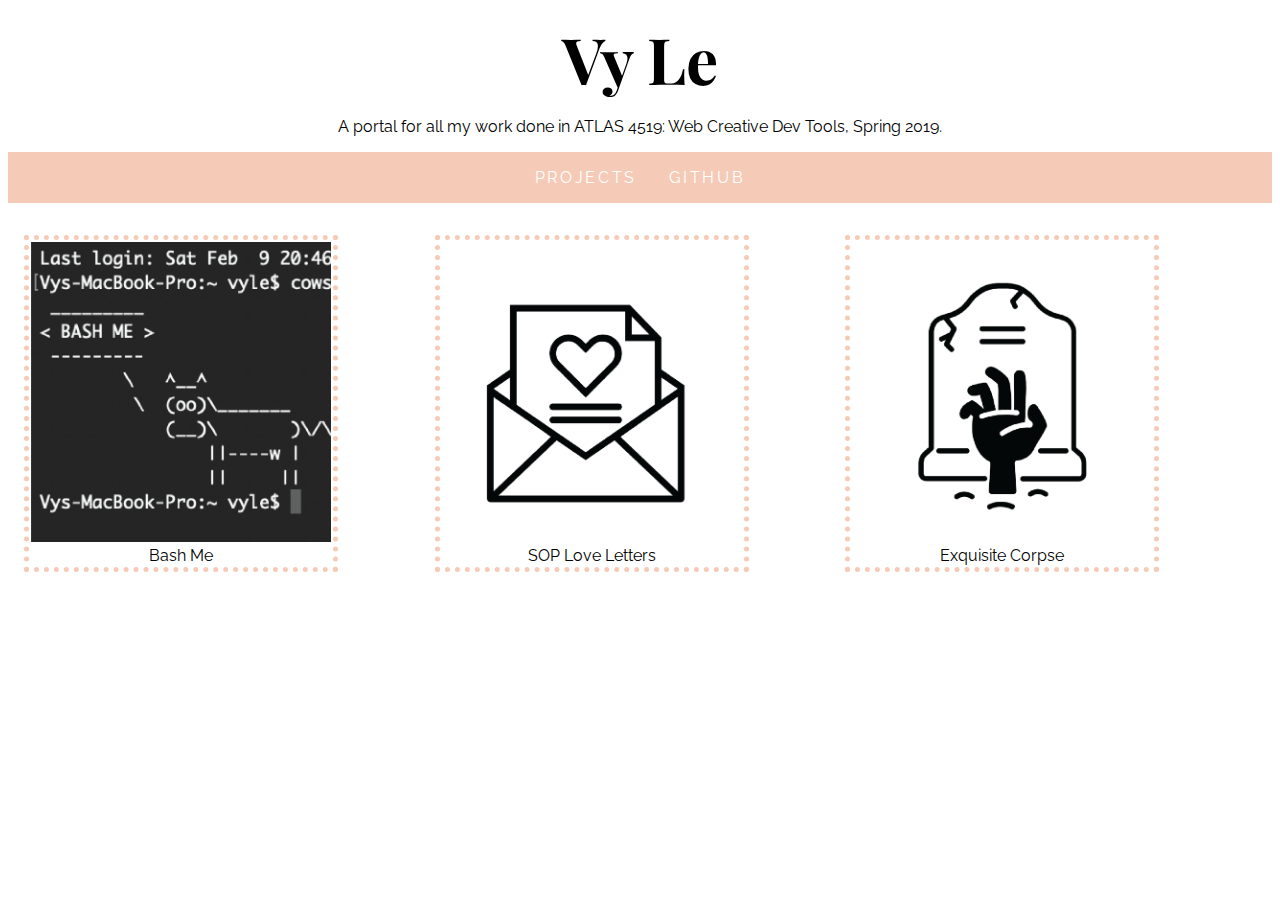
<file: index.html>
<!DOCTYPE html>
<html lang="en">

<head>
    <meta charset="UTF-8">
    <title>Vy Le</title>
    <link rel="stylesheet" href="/scss/portal.css">
    <link href="https://fonts.googleapis.com/css?family=Playfair+Display:400,700|Raleway" rel="stylesheet">
</head>

<body>
    <header>
        <h1>Vy Le</h1>
        <p>A portal for all my work done in ATLAS 4519: Web Creative Dev Tools, Spring 2019.</p>
        <nav>
            <ul>
                <li><a href="#">Projects</a></li>
                <li><a href="https://github.com/sleepvy">Github</a></li>
            </ul>
        </nav>
    </header>

    <main>
        <ul>
            <li><a href="bash-me.html"><img src="/img/thumbnails-01.png" alt="Bash Me">Bash Me</a></li>
            <li><a href="/love-letters/githublove.html"><img src="/img/thumbnails-02.png" alt="SOP Love Letters">SOP Love Letters</a></li>
            <li><a href="/corpse/index.html"><img src="/img/thumbnails-03.png" alt="Exquisite Corpse">Exquisite Corpse</a></li>
        </ul>
    </main>
</body>

</html>
</file>
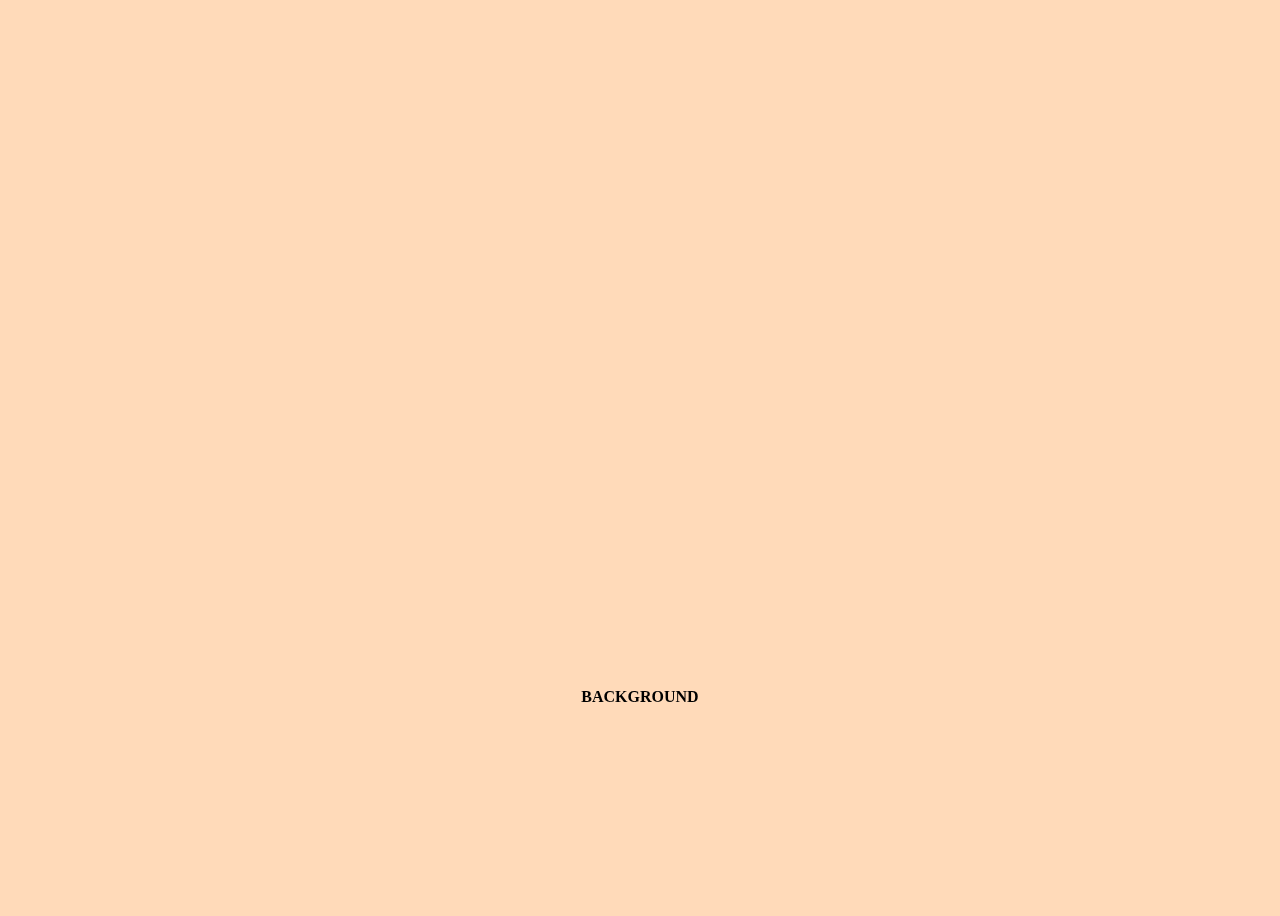
<file: parallexdemo/index.html>
<!DOCTYPE html>
<html lang="en">

<head>
    <meta charset="UTF-8">
    <title>Parallax Simple Demo</title>
    <style>
        body{
            background-color: peachpuff;
        }
        
        .parallax{
            perspective: 1px;
            height: 100vh;
            overflow-x: hidden;
            overflow-y: auto;
        }
        
        .parallax-layer{
            position: absolute;
            top: 0;
            right: 0;
            bottom: 0;
            left: 0;
            padding: 100vh 0; /*add some padding to force scrollbars*/
        }
        
        .parallax-fore{
            transform: translateZ(0);
/*            transform: translateZ(-1px) scale(2);*/
        }
        
        .parallax-back{
            transform: translateZ(-1px);
            /*transform: translateZ(-2px) scale(3); */
        }
        
        h2{
            font-size: 2em;
            position: absolute;
            left: 50%;
            top: 50%;
            transform: translate(-50%,-50%);
        }
    </style>
</head>

<body>
    <div class="parallax">
        <section class="parallax-layer parallax-fore">
            <h2>FOREGROUND</h2>
        </section>
        <section class="parallax-layer parallax-back">
            <h2>BACKGROUND</h2>
        </section>
    </div>
</body>

</html>
</file>
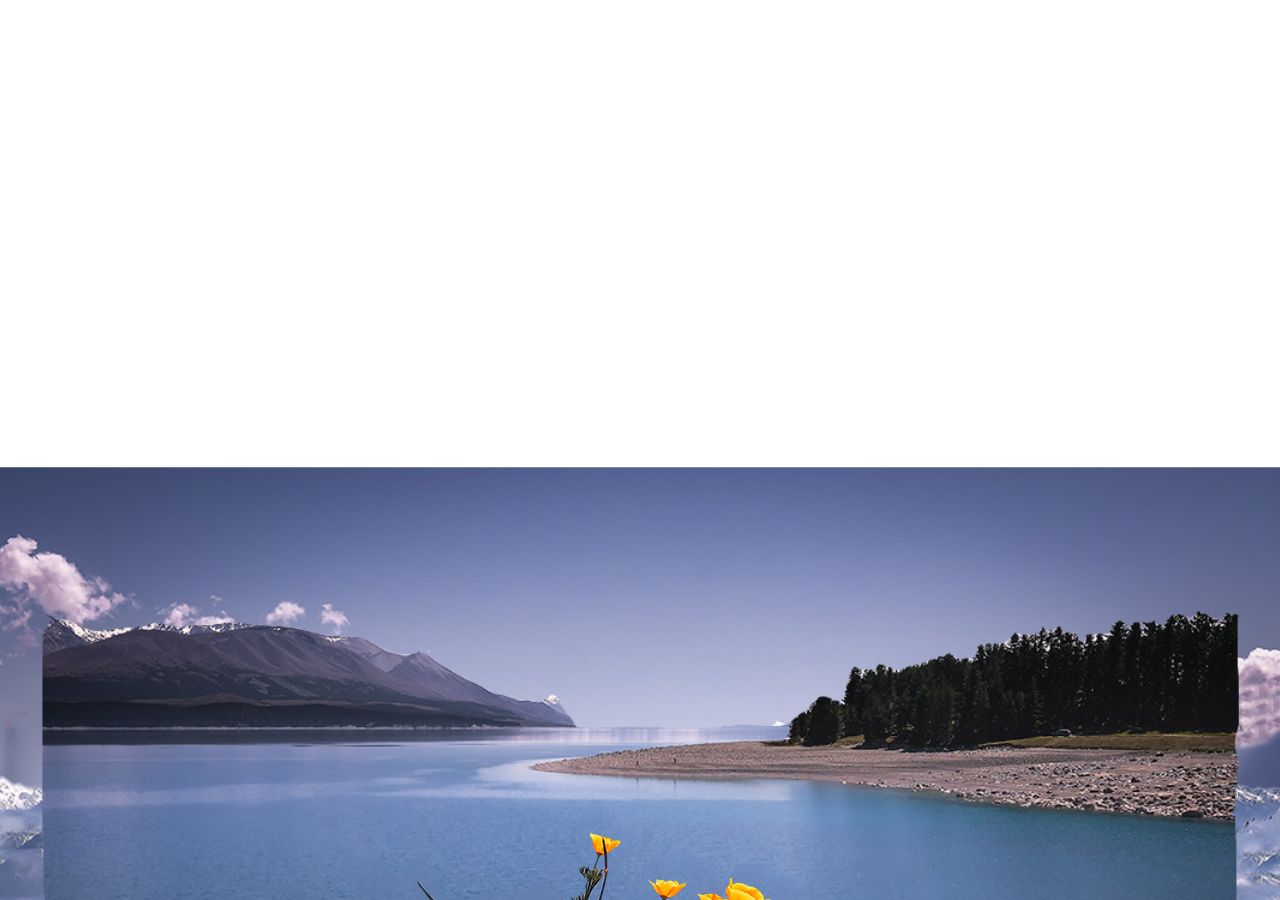
<file: parawax/index.html>
<!DOCTYPE html>
<html lang="en">

<head>
    <meta charset="UTF-8">
    <title>parallax demo</title>
    <link href="main.css" rel="stylesheet">
</head>

<body>

    <main class="parallax">
        <section id="group2" class="group">
            <div class="parallaxLayer base"></div>
            <div class="parallaxLayer base2"></div>
            <div class="parallaxLayer base3"></div>

        </section>

    </main>
</body>

</html>
</file>
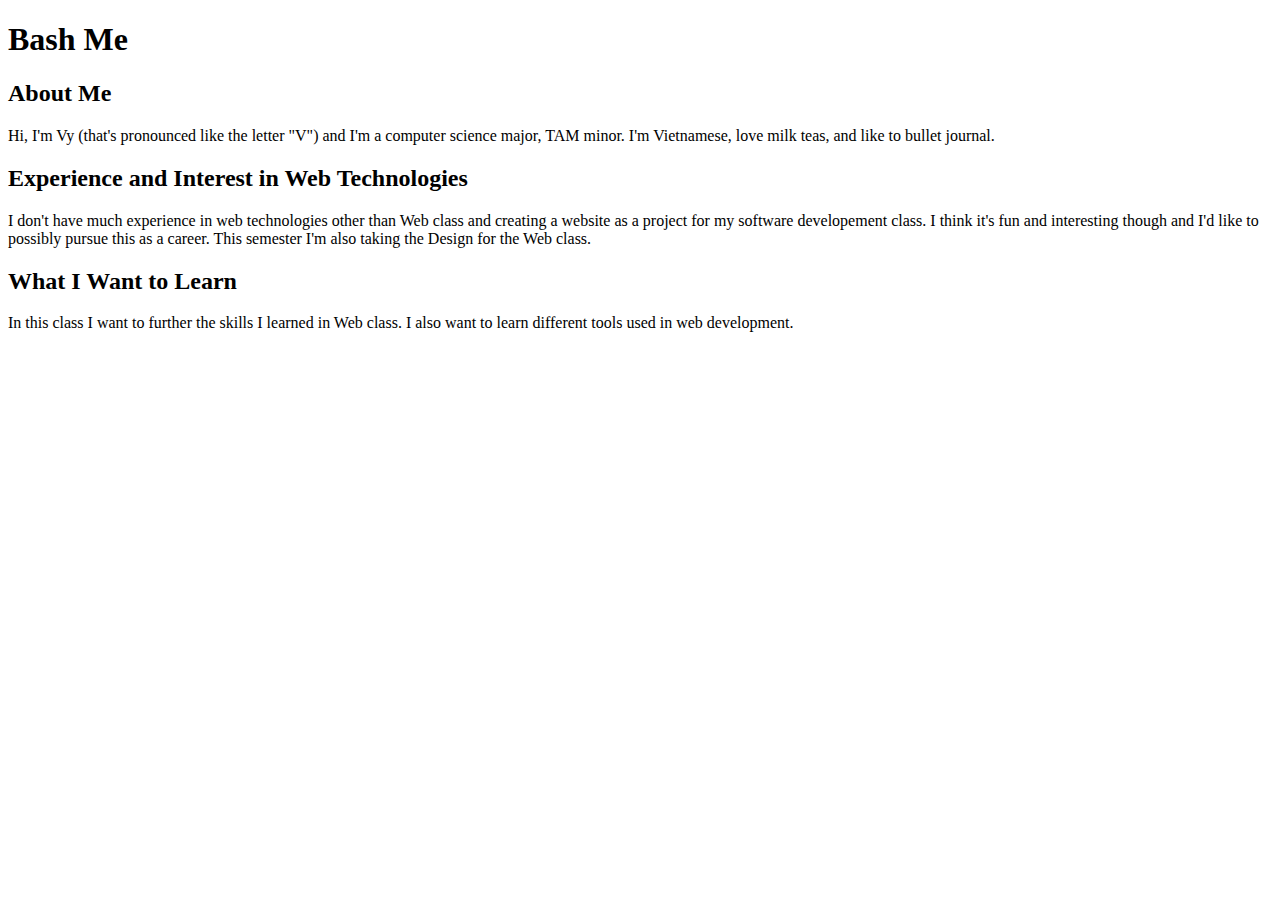
<file: bash-me.html>
<!doctype html>

<html lang="en">
<head>
<meta charset="utf-8">
<title>Bash Me</title>

</head>

<body>
<h1>Bash Me</h1>

<main>
<h2>About Me</h2>
<p>Hi, I'm Vy (that's pronounced like the letter "V") and I'm a computer science major, TAM minor. I'm Vietnamese, love milk teas, and like to bullet journal.  </p>

<h2> Experience and Interest in Web Technologies </h2>
<p>I don't have much experience in web technologies other than Web class and creating a website as a project for my software developement class. I think it's fun and interesting though and I'd like to possibly pursue this as a career. This semester I'm also taking the Design for the Web class. </p>

<h2>What I Want to Learn</h2>
<p>In this class I want to further the skills I learned in Web class. I also want to learn different tools used in web development. </p>

</main>

</body>
</html>
</file>
<file: scss/portal.css>
/* line 3, /Users/vyle/Dropbox/dev/scss/portal.scss */
ul {
  list-style: none; }

/* line 7, /Users/vyle/Dropbox/dev/scss/portal.scss */
a {
  text-decoration: none;
  color: black; }

/* line 12, /Users/vyle/Dropbox/dev/scss/portal.scss */
body {
  font-family: "Raleway", sans-serif; }

/* line 16, /Users/vyle/Dropbox/dev/scss/portal.scss */
header {
  text-align: center; }
  /* line 19, /Users/vyle/Dropbox/dev/scss/portal.scss */
  header h1 {
    font-size: 48pt;
    font-family: "Playfair Display", serif;
    margin-top: 12pt;
    margin-bottom: 0; }
  /* line 27, /Users/vyle/Dropbox/dev/scss/portal.scss */
  header nav ul {
    margin: 0px;
    padding: 0px;
    display: flex;
    flex-direction: row;
    justify-content: center;
    background-color: #F5CBB8; }
    /* line 35, /Users/vyle/Dropbox/dev/scss/portal.scss */
    header nav ul li {
      padding: 1em; }
      /* line 38, /Users/vyle/Dropbox/dev/scss/portal.scss */
      header nav ul li a {
        color: white;
        text-transform: uppercase;
        letter-spacing: 2pt; }
      /* line 43, /Users/vyle/Dropbox/dev/scss/portal.scss */
      header nav ul li a:hover {
        color: black; }

/* line 54, /Users/vyle/Dropbox/dev/scss/portal.scss */
main ul {
  display: grid;
  grid-template-columns: 1fr 1fr 1fr;
  padding: 1em; }
  /* line 61, /Users/vyle/Dropbox/dev/scss/portal.scss */
  main ul li {
    padding: 2px;
    border-style: dotted;
    border-width: 5px;
    border-color: #F5CBB8;
    width: 300px;
    text-align: center; }
    /* line 69, /Users/vyle/Dropbox/dev/scss/portal.scss */
    main ul li img {
      width: 300px;
      height: 300px; }

/*# sourceMappingURL=portal.css.map */
</file>
<file: parawax/main.css>
/*universal styles*/
*,
*:before,
*:after {
  margin: 0;
  padding: 0;
  box-sizing: border-box;
}

html {
  height: 100%;
  overflow: hidden;
}
/*parallax styles*/

.parallax {
  height: 100vh;
  overflow-x: hidden;
  overflow-y: auto;
  -webkit-perspective: 300px;
  perspective: 200px;
}

.parallaxLayer {
  position: absolute;
  top: 0;
  left: 0;
  right: 0;
  bottom: 0;
  padding: 100vh 0;
}

.group {
  position: relative;
  padding: 25vh 10%;
  min-height: 100vh;
  width: 100vw;
  transform-style: inherit;
  background: 50% 50% / cover;
  -webkit-transition: -webkit-transform 0.5s;
  transition: transform 0.5s;
}

.group:before {
  content: " ";
  position: absolute;
  top: 0;
  bottom: 0;
  left: 0;
  right: 0;
  background: 50% 50% / cover;
}

/*base styles*/

.base {
  -webkit-transform: translateZ(0);
  transform: translateZ(0) scale(1);
  z-index: 15;
}

.base2 {
  -webkit-transform: translateZ(-50px) scale(1.2);
  transform: translateZ(-25px) scale(1.2);
  z-index: 9;
}

.base3 {
  -webkit-transform: translateZ(-50px) scale(1.2);
  transform: translateZ(-50px) scale(1.3);
  z-index: 7;
}

.base4 {
  /* -webkit-transform: translateZ(-50px) scale(1.2); */
  transform: translateZ(-86px) scale(1.3)
  z-index: 5;
  transform: translateZ;
  z-index: 5;
  transform: translateZ(-86px) scale(10);
}


/*group styles*/

/* slide under groups 1 and 3 */
#group2 .base {
  background: url('m1.png') 50% 50% no-repeat;
  /* background-size: cover; */
}

#group2 .base2 {
  background: url('m2.png') 50% 50% no-repeat;
  /* background-size: cover; */
  /*opacity: .5;*/
}

#group2 .base3 {
  background: url('m3.png') 50% 50% no-repeat;
  /* background-size: cover; */
}


/*content styles*/
body {
  background: white;
}
.title {
  text-align: center;
  position: absolute;
  left: 50%;
  top: 50%;
  -webkit-transform: translate(-50%, -50%);
  transform: translate(-50%, -50%);
  padding: 10px;
  background: rgba(0,0,0,.5);
  border-radius: 20px;
}

h1 {
  color: white;
  font-size: 80px;
  font-family: serif;
  text-align: center;
  position: absolute;
  z-index: 999;
}

p {
  font-size: 20px;
  color: white;
  font-family: sans-serif;
  line-height: 40px;
  padding: 20px;
  width: 70%;
  left: 4%;
  bottom: 50%;
  background: rgba(0, 10, 10, 0.4);
  border-radius: 25px;
  transform: translateZ(100px) scale(0.6);
  position: absolute;
  z-index: 999;
}

figure {
    width: 12%;
    left: 50%;
    bottom: 40%;
    transform: translateZ(200px) scale(0.6) rotate(20deg);

    position: absolute;
    z-index: 999;
}

img {
  vertical-align: middle;
  max-width: 100%;
  border-radius: 50px;
}

header {
  overflow: hidden;
  padding-bottom: 55%;
}

header img {
  width: 100%;
  max-width: none;
  position: fixed;
  top: 0%;
  left: 50%;
  -webkit-transform: translateX(-50%);
  -ms-transform: translateX(-50%);
  transform: translateX(-50%);
}
</file>
